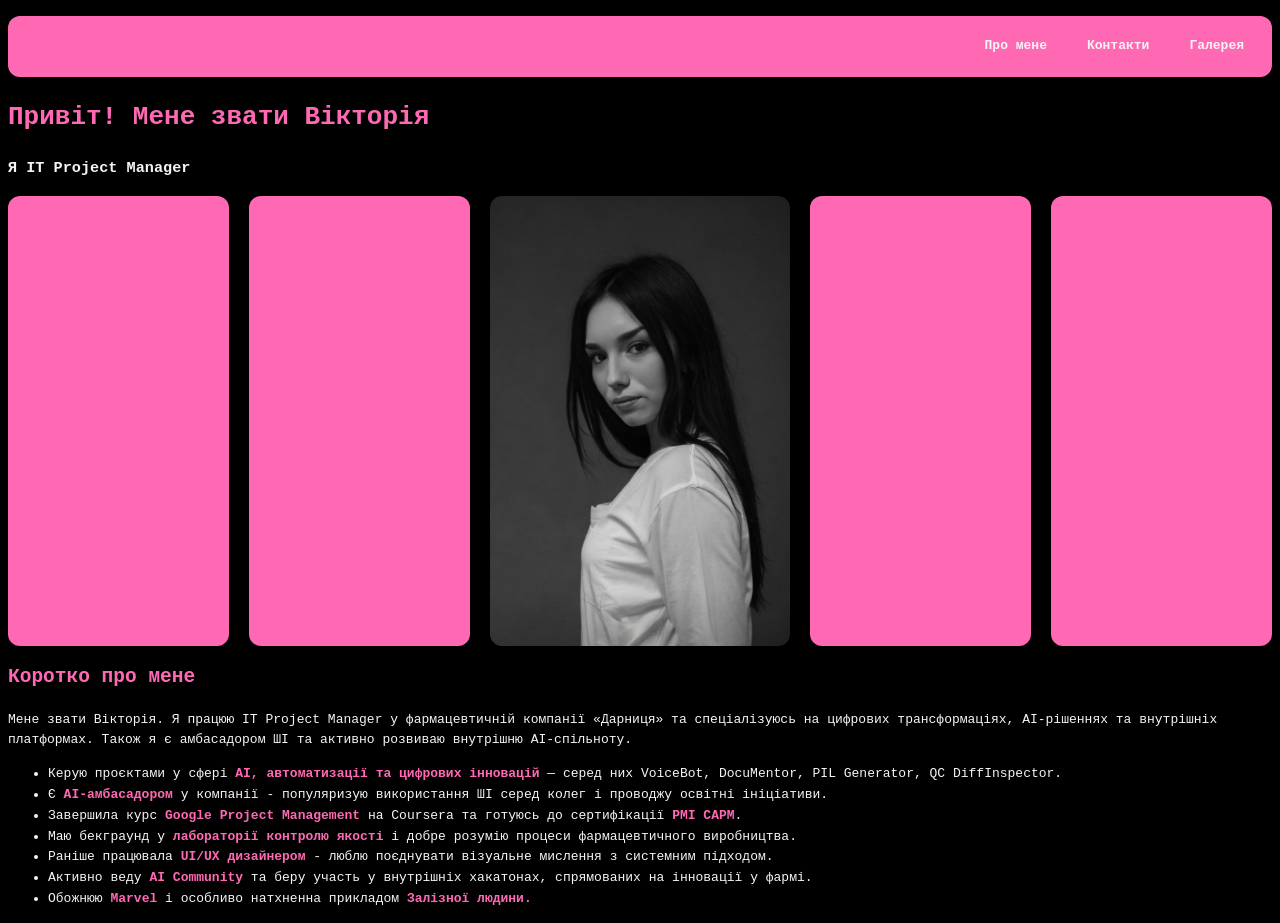
<file: index.html>
<!DOCTYPE html>
<html>
<head>
    <meta charset="utf-8">
    <meta name="viewport" content="width=device-width, initial-scale=1">
    <title>Головна сторінка про мене</title>
    <link rel="stylesheet" type="text/css" href="style.css">
</head>
<body>
<nav class="navigation">
    <a href="index.html">Про мене</a>
    <a href="pages/contacts.html">Контакти</a>
    <a href="pages/gallery.html">Галерея</a>
</nav>
    <h1 class="headings">Привіт! Мене звати Вікторія</h1>
    <h3 class="uniqueh3">Я IT Project Manager</h3>
    <div class="container">
        <div class="rectangle"></div>
        <div class="rectangle"></div>
        <img class="mainimg" src="photo/photo_2025-04-13_00-11-46.jpg" alt="Головне фото" width="300">
        <div class="rectangle"></div>
        <div class="rectangle"></div>
    </div>
    <h2 class="headings">Коротко про мене</h2>
    <p>Мене звати Вікторія. Я працюю IT Project Manager у фармацевтичній компанії «Дарниця» та спеціалізуюсь на цифрових трансформаціях, AI-рішеннях та внутрішніх платформах. Також я є амбасадором ШІ та активно розвиваю внутрішню AI-спільноту.</p>
    <ul id="list">
        <li>Керую проєктами у сфері <strong>AI, автоматизації та цифрових інновацій</strong> — серед них VoiceBot, DocuMentor, PIL Generator, QC DiffInspector.</li>
        <li>Є <strong>AI-амбасадором</strong> у компанії - популяризую використання ШІ серед колег і проводжу освітні ініціативи.</li>
        <li>Завершила курс <strong>Google Project Management</strong> на Coursera та готуюсь до сертифікації <strong>PMI CAPM</strong>.</li>
        <li>Маю бекграунд у <strong>лабораторії контролю якості</strong> і добре розумію процеси фармацевтичного виробництва.</li>
        <li>Раніше працювала <strong>UI/UX дизайнером</strong> - люблю поєднувати візуальне мислення з системним підходом.</li>
        <li>Активно веду <strong>AI Community</strong> та беру участь у внутрішніх хакатонах, спрямованих на інновації у фармі.</li>
        <li>Обожнюю <strong>Marvel</strong> і особливо натхненна прикладом <strong>Залізної людини.</strong></li>
    </ul>
</body>
</html>
</file>
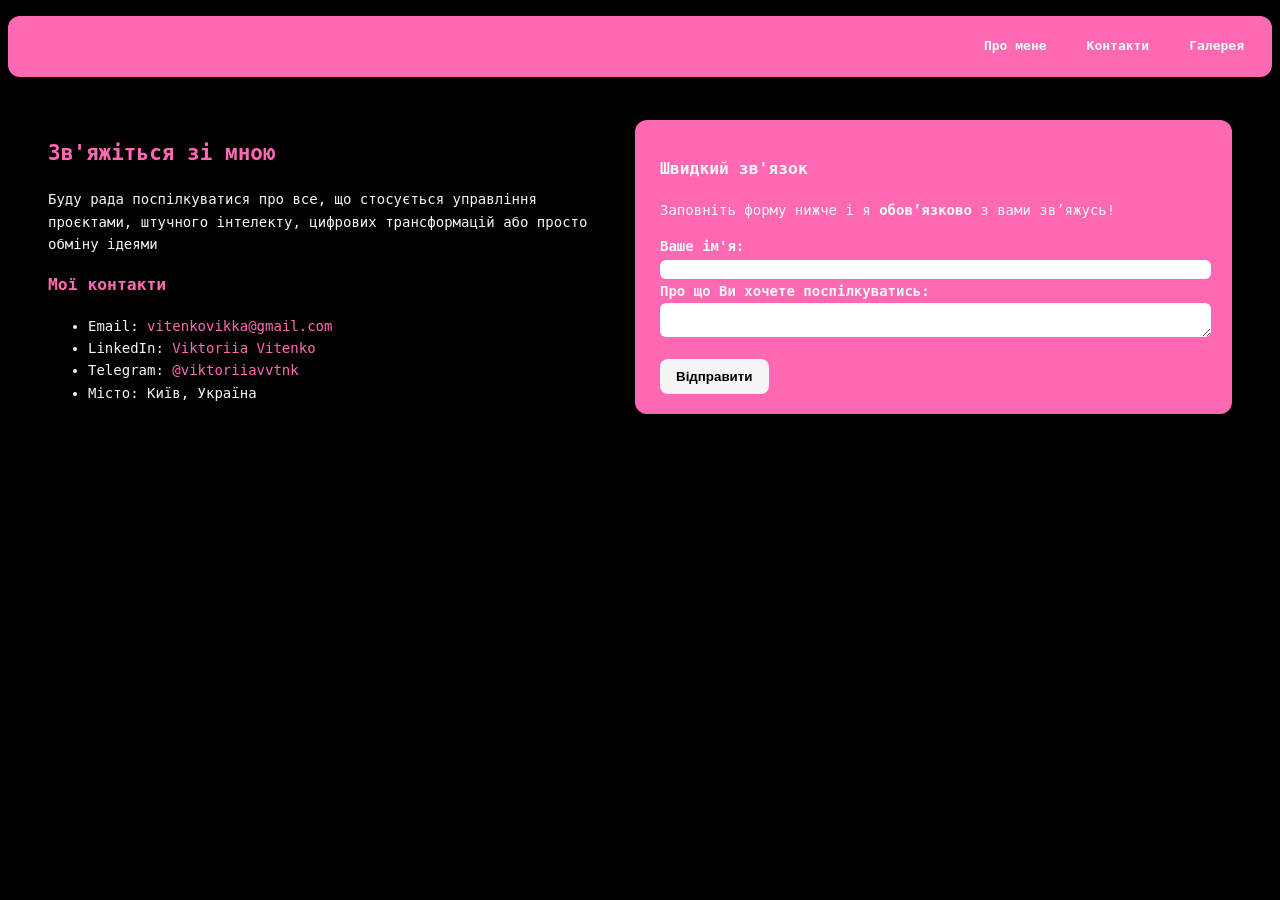
<file: pages/contacts.html>
<!DOCTYPE html>
<html>
<head>
    <meta charset="utf-8">
    <meta name="viewport" content="width=device-width, initial-scale=1">
    <title>Мої контакти</title>
    <link rel="stylesheet" type="text/css" href="../style.css">
</head>
<body>
<nav class="navigation">
    <a href="../index.html">Про мене</a>
    <a href="contacts.html">Контакти</a>
    <a href="gallery.html">Галерея</a>
</nav>
    <div class="contact-container">
        <div class="contact-info">
            <h2 class="headings">Зв'яжіться зі мною</h2>
            <p>Буду рада поспілкуватися про все, що стосується управління проєктами, штучного інтелекту, цифрових трансформацій або просто обміну ідеями</p>
            <h3 class="headings">Мої контакти</h3>
            <ul>
                <li>Email: <a class="socials" href="vitenkovikka@gmail.com">vitenkovikka@gmail.com</a></li>
                <li>LinkedIn: <a class="socials" href="www.linkedin.com/in/viktoriia-vitenko-6154b0240" target="blank">Viktoriia Vitenko</a></li>
                <li>Telegram: <a class="socials" href="https://t.me/viktoriiavvtnk" target="blank">@viktoriiavvtnk</a></li>
                <li>Місто: Київ, Україна</li>
            </ul>
        </div>
        <div class="contact-form">
            <h3 class="formh3">Швидкий зв'язок</h3>
            <p>Заповніть форму нижче і я <strong id="formstr">обов’язково</strong> з вами зв’яжусь!</p>
            <form action="/submit" method="post">
                <label for="name">Ваше ім'я: </label>
                <input type="text" id="name" name="name"><br>
                <label for="message">Про що Ви хочете поспілкуватись:</label><br>
                <textarea id="message" name="message" rows="2" cols="30"></textarea><br>
                <button type="submit">Відправити</button>
            </form>
        </div>
    </div>
</body>
</html>
</file>
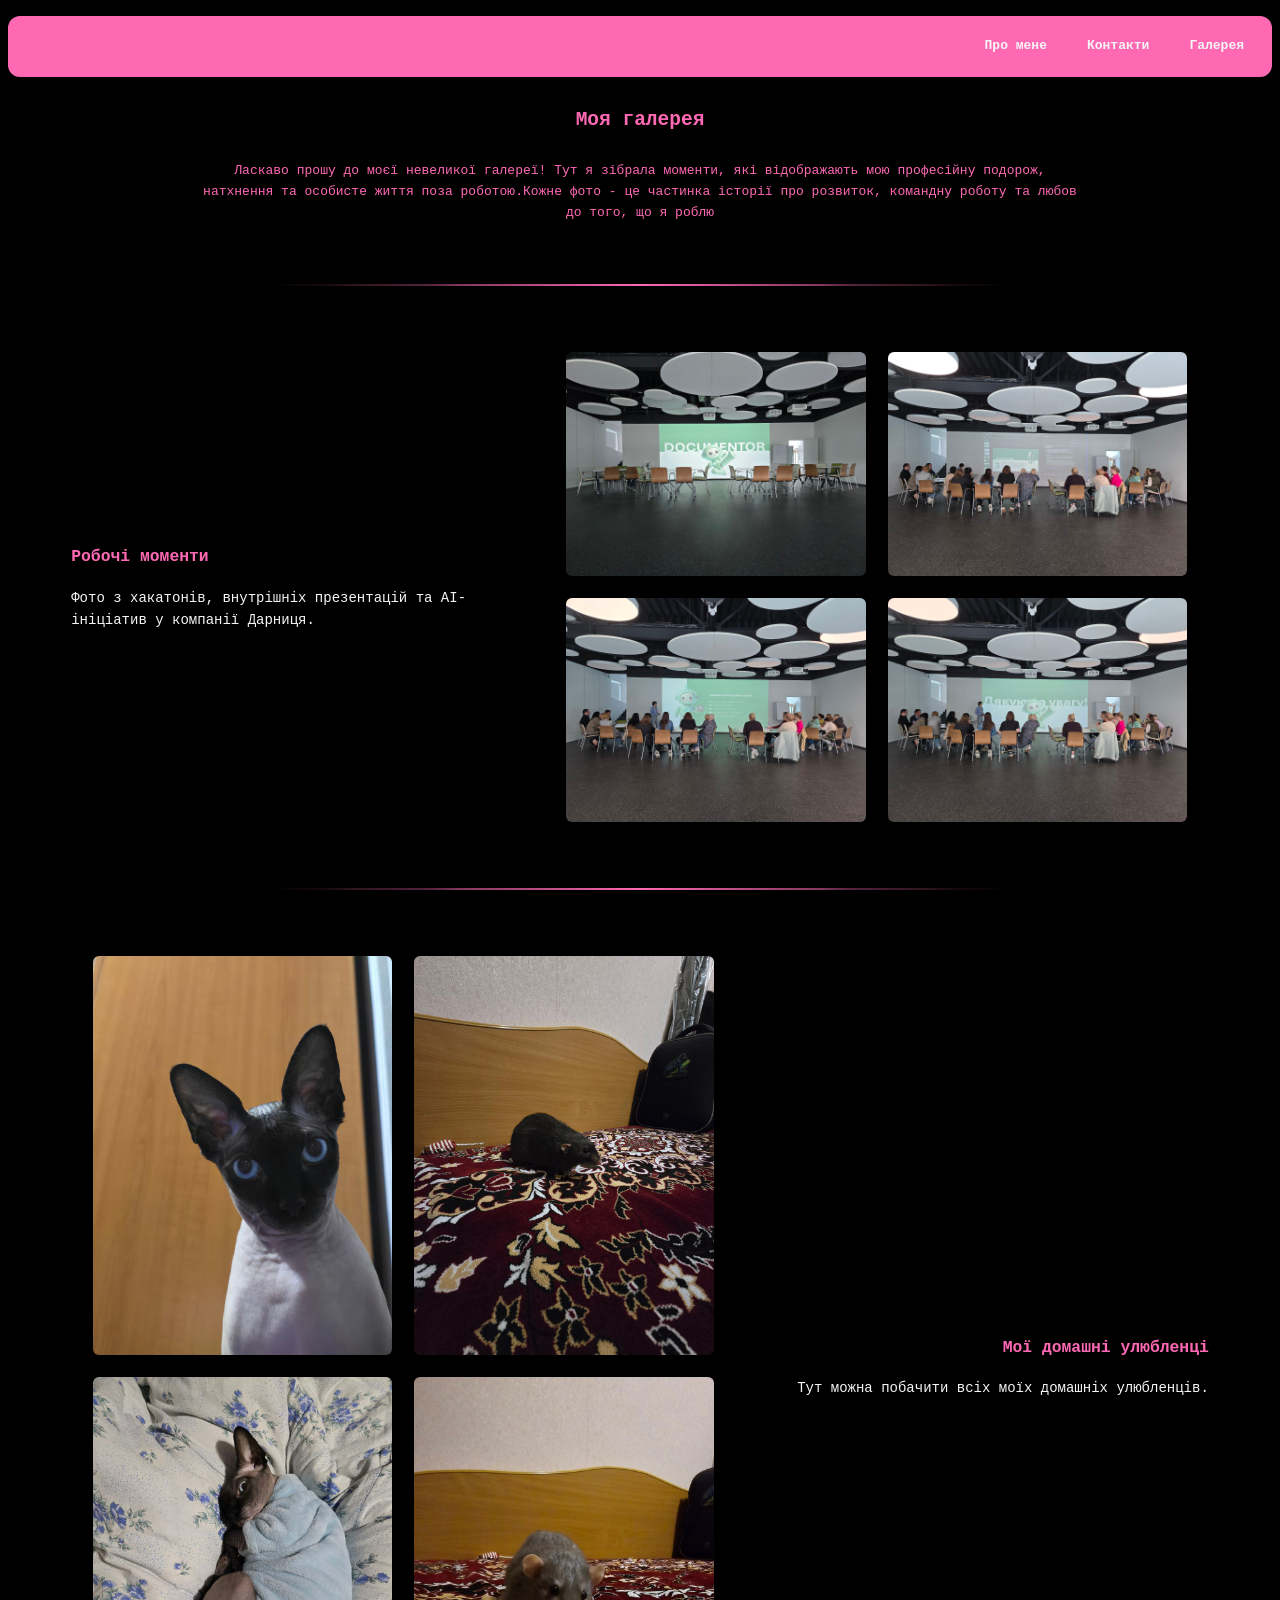
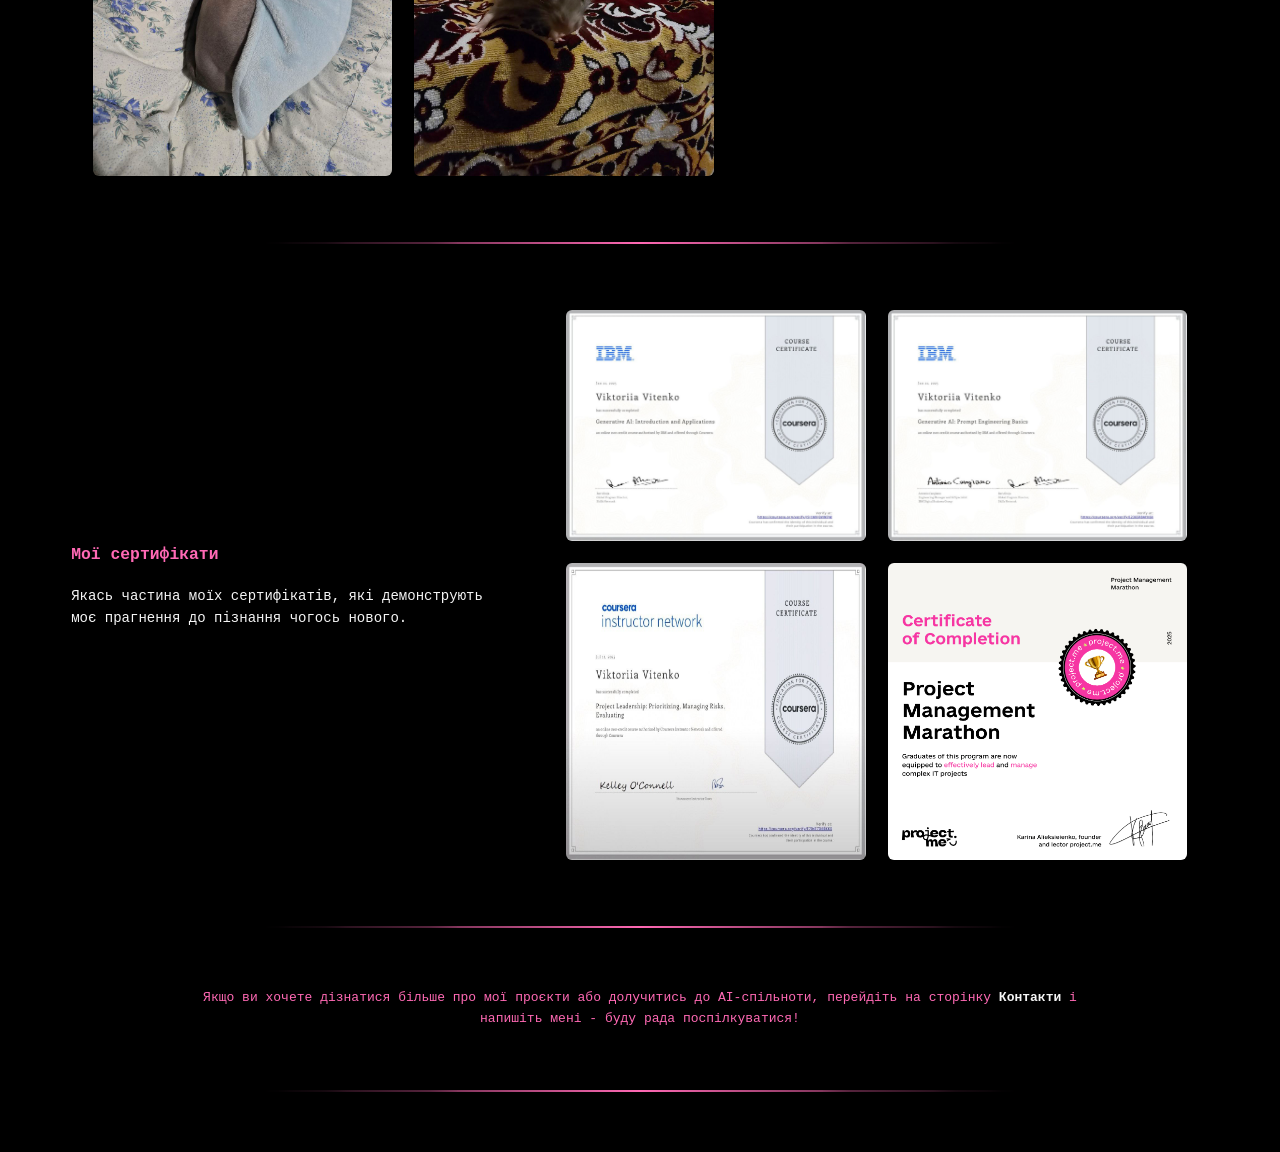
<file: pages/gallery.html>
<!DOCTYPE html>
<html>
<head>
    <meta charset="utf-8">
    <meta name="viewport" content="width=device-width, initial-scale=1">
    <title>Моя галерея</title>
    <link rel="stylesheet" type="text/css" href="../style.css">
</head>
<body>
<nav class="navigation">
    <a href="../index.html">Про мене</a>
    <a href="contacts.html">Контакти</a>
    <a href="gallery.html">Галерея</a>
</nav>
    <h2 id="pink" class="headings">Моя галерея</h2>
    <p id="pink">Ласкаво прошу до моєї невеликої галереї! Тут я зібрала моменти, які відображають мою професійну подорож, натхнення та особисте життя поза роботою.Кожне фото - це частинка історії про розвиток, командну роботу та любов до того, що я роблю</p>

<hr class="divider">

<section class="gallery-block left">
    <div class="text-side">
        <h3 class="headings">Робочі моменти</h3>
        <p>Фото з хакатонів, внутрішніх презентацій та AI-ініціатив у компанії Дарниця.</p>
    </div>
    <div class="photo-side">
        <img src="../photo/photo_2025-10-30_11-56-18.jpg" alt="AI внутрішня презентація 1" width="300">
        <img src="../photo/photo_2025-10-30_11-56-17.jpg" alt="AI внутрішня презентація 2" width="300">
        <img src="../photo/photo_2025-10-30_11-56-17 (2).jpg" alt="AI внутрішня презентація 3" width="300">
        <img src="../photo/photo_2025-10-30_11-56-16.jpg" alt="AI внутрішня презентація 4" width="300">
    </div>
</section>
    
<hr class="divider">

<section class="gallery-block right">
    <div class="text-side">
        <h3 class="headings">Мої домашні улюбленці</h3>
        <p>Тут можна побачити всіх моїх домашніх улюбленців.</p>
    </div>
    <div class="photo-side">
        <img src="../photo/photo_2025-10-30_12-10-04.jpg" alt="Це Біляш - мій кіт" width="300">
        <img src="../photo/photo_2025-10-30_12-10-06.jpg" alt="Це Степан Бандера - мій пацюк" width="300">
        <img src="../photo/photo_2025-10-30_12-10-04 (2).jpg" alt="Це Біляш - мій кіт 2" width="300">
        <img src="../photo/photo_2025-10-30_12-10-05.jpg" alt="Це Семен Петлюра - мій пацюк" width="300">
    </div>
</section>
    
<hr class="divider">

<section class="gallery-block left">
    <div class="text-side">
        <h3 class="headings">Мої сертифікати</h3>
        <p>Якась частина моїх сертифікатів, які демонструють моє прагнення до пізнання чогось нового.</p>
    </div>
    <div class="photo-side">
        <img src="../photo/photo_2025-10-30_12-20-07 (2).jpg" alt="Сертифікат 1" width="300">
        <img src="../photo/photo_2025-10-30_12-20-07.jpg" alt="Сертифікат 2" width="300">
        <img src="../photo/photo_2025-10-30_12-21-20.jpg" alt="Сертифікат 3" width="300">
        <img src="../photo/pm_marathon.jpg" alt="Сертифікат 4" width="300" height="232">
    </div>
</section>   

<hr class="divider">

    <p id="pink">Якщо ви хочете дізнатися більше про мої проєкти або долучитись до AI-спільноти,  
перейдіть на сторінку <a href="contacts.html">Контакти</a> і напишіть мені - буду рада поспілкуватися!</p>

<hr class="divider">

</body>
</html>
</file>
<file: style.css>
body  {
    background-color: black;
    font-family: monospace;
    color: whitesmoke;
    padding-top: 72px;
    line-height: 1.6;
}

.headings {
	color: hotpink;
}

.uniqueh3 {
	font-family: monospace;
	color: whitesmoke;
}

.container {
    display: flex;
    flex-direction: row;
    justify-content: center;
    align-items: center;
    gap: 20px;
}

.rectangle {
    width: 300px;
    height: 450px;
    background-color: hotpink;
    border-radius: 12px;
    box-shadow: 0 4px 10px rgba(0, 0, 0, 0.15);
    transition: transform 0.3s ease;
}

.rectangle:hover {
    transform: scale(1.05);
}

.mainimg {
    border-radius: 12px;
    box-shadow: 0 4px 10px rgba(0, 0, 0, 0.15);
    transition: transform 0.3s ease;
}

.mainimg:hover {
	transform: scale(1.05);
}

#list {
	color: whitesmoke;
}

strong {
	color: hotpink;
}

.navigation {
    position: fixed;
    top: 16px;
    left: 8px;
    right: 8px;
    z-index: 1000;
    display: flex;
    gap: 16px;
    justify-content: right;
    align-items: center;
    background-color: hotpink;
    border-radius: 12px;
    box-shadow: 0 4px 10px rgba(0,0,0,0.15);
    padding: 12px 16px;
}

.navigation a {
    text-decoration: none;
    color: whitesmoke;
    font-weight: 600;
    padding: 8px 12px;
    border-radius: 8px;
    transition: background-color .2s ease, transform .2s ease;
}

.navigation a:hover {
    background-color: rgba(255,255,255,0.5);
    transform: translateY(-1px);
}

.socials {
	text-decoration: none;
    color: hotpink;
}

.contact-container {
  display: flex;
  font-size: 14px;
  justify-content: space-between;
  align-items: flex-start;
  gap: 40px;
  margin: 40px;
}

.contact-info {
  flex: 1;
}

.contact-form {
  flex: 1;
  background-color: hotpink;
  border-radius: 12px;
  box-shadow: 0 4px 10px rgba(0,0,0,0.15);
  padding: 20px 25px;
}

label {
  font-weight: bold;
  margin-top: 16px;
}

input,
textarea {
  width: 100%;
  padding: 2px;
  border-radius: 6px;
  border: none;
}

button {
  margin-top: 16px;
  padding: 10px 16px;
  background-color: whitesmoke;
  color: black;
  border: none;
  border-radius: 8px;
  font-weight: bold;
  cursor: pointer;
  transition: background-color 0.2s ease;
}

button:hover {
  background-color: #ffe3ec;
}

.formh3 {
  color: whitesmoke;
}

#formstr {
  color: whitesmoke;
}

#pink {
  color: hotpink;
  width: 70%;
  margin: 0 auto;
  margin-top: 25px;
  text-align: center;
  line-height: 1.6;
}

#pink a {
  color: whitesmoke;
  font-weight: bold;
  text-decoration: none;
}

.gallery-block {
  display: flex;
  align-items: center;
  justify-content: space-between;
  gap: 30px;
  margin: 60px auto;
  width: 90%;
  max-width: 1200px;
}

.gallery-block.left .text-side {
  order: 1;
}
.gallery-block.left .photo-side {
  order: 2;
}
.gallery-block.right .text-side {
  order: 2;
  text-align: right;
}
.gallery-block.right .photo-side {
  order: 1;
}

.text-side {
  flex: 1;
  font-size: 14px;
  line-height: 1.6;
}

.photo-side {
  flex: 1.5;
  display: flex;
  flex-wrap: wrap;
  gap: 10px;
  justify-content: center;
}

.photo-side img {
  width: 45%;
  height: auto;
  border-radius: 12px;
  box-shadow: 0 4px 10px rgba(0,0,0,0.15);
  padding: 6px;
  transition: transform 0.3s ease;
}

.photo-side img:hover {
  transform: scale(1.05);
}

.divider {
  border: none;
  height: 2px;
  width: 60%;
  margin: 60px auto;
  background: linear-gradient(to right, transparent, hotpink, transparent);
  border-radius: 100%;
}
</file>
